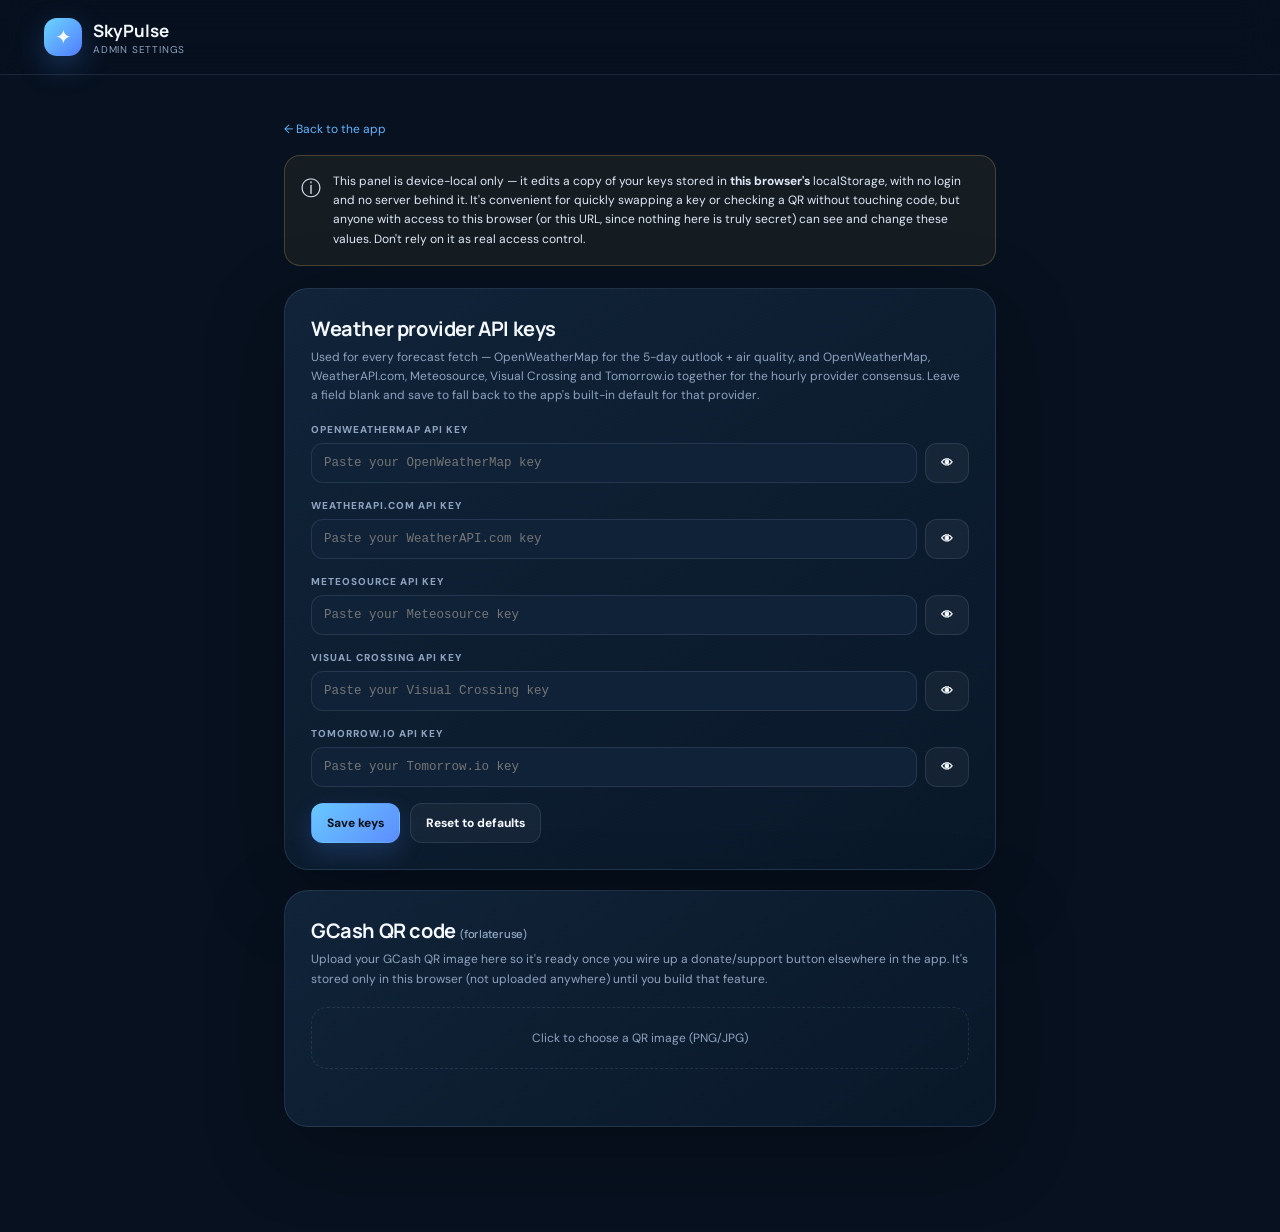
<file: admin.html>
<!DOCTYPE html>
<html lang="en">
<head>
<meta charset="UTF-8"><meta name="viewport" content="width=device-width, initial-scale=1.0">
<title>SkyPulse Admin — Settings</title>
<meta name="robots" content="noindex, nofollow">
<link rel="icon" href="icon.svg" type="image/svg+xml">
<link rel="preconnect" href="https://fonts.googleapis.com"><link rel="preconnect" href="https://fonts.gstatic.com" crossorigin>
<link href="https://fonts.googleapis.com/css2?family=DM+Sans:wght@400;500;600;700&family=Manrope:wght@600;700;800&display=swap" rel="stylesheet">
<link rel="stylesheet" href="styles.css">
<style>
  .admin-shell{max-width:760px;margin:auto;padding:42px 24px 80px}
  .admin-card{padding:26px;margin-bottom:20px}
  .admin-card h2{font-family:var(--display);font-size:20px;margin:0 0 6px;letter-spacing:-.02em}
  .admin-card p.hint{color:var(--muted);font-size:12px;line-height:1.6;margin:0 0 18px}
  .field-row{margin-bottom:16px}
  .field-row label{display:block;color:var(--muted);font-size:10px;font-weight:800;letter-spacing:.1em;margin-bottom:7px;text-transform:uppercase}
  .field-row input[type="text"],.field-row input[type="password"]{font-family:monospace;font-size:12.5px}
  .key-row{display:flex;gap:8px;align-items:center}
  .key-row input{flex:1}
  .warn-box{display:flex;gap:12px;padding:16px;border-radius:16px;border:1px solid rgba(255,209,102,.22);background:rgba(255,209,102,.06);margin-bottom:22px;font-size:12px;line-height:1.6;color:#dfe9f7}
  .warn-box .wi{font-size:20px;flex-shrink:0}
  .qr-drop{border:1px dashed var(--line);border-radius:16px;padding:22px;text-align:center;color:var(--muted);font-size:12px;cursor:pointer;transition:.2s}
  .qr-drop:hover{border-color:rgba(99,179,255,.4);background:rgba(99,179,255,.04)}
  .qr-preview{max-width:220px;display:block;margin:16px auto 0;border-radius:14px;border:1px solid var(--line)}
  .save-bar{display:flex;gap:10px;align-items:center;flex-wrap:wrap}
  .save-msg{font-size:11.5px;color:var(--good);opacity:0;transition:opacity .3s}
  .save-msg.show{opacity:1}
  .back-link{color:var(--accent);font-size:12px;text-decoration:none;display:inline-block;margin-bottom:18px}
</style>
</head>
<body>
<header class="topbar">
  <div class="topbar-inner">
    <a class="brand" href="index.html"><span class="brand-mark">✦</span><span><strong>SkyPulse</strong><small>Admin settings</small></span></a>
  </div>
</header>
<main class="admin-shell">
  <a class="back-link" href="index.html">← Back to the app</a>

  <div class="warn-box">
    <span class="wi">ⓘ</span>
    <div>This panel is device-local only — it edits a copy of your keys stored in <b>this browser's</b> localStorage, with no login and no server behind it. It's convenient for quickly swapping a key or checking a QR without touching code, but anyone with access to this browser (or this URL, since nothing here is truly secret) can see and change these values. Don't rely on it as real access control.</div>
  </div>

  <section class="card-surface admin-card">
    <h2>Weather provider API keys</h2>
    <p class="hint">Used for every forecast fetch — OpenWeatherMap for the 5-day outlook + air quality, and OpenWeatherMap, WeatherAPI.com, Meteosource, Visual Crossing and Tomorrow.io together for the hourly provider consensus. Leave a field blank and save to fall back to the app's built-in default for that provider.</p>

    <div class="field-row">
      <label>OpenWeatherMap API key</label>
      <div class="key-row">
        <input type="password" id="owmKeyInput" placeholder="Paste your OpenWeatherMap key">
        <button type="button" class="ghost-btn" onclick="toggleReveal('owmKeyInput')">👁</button>
      </div>
    </div>

    <div class="field-row">
      <label>WeatherAPI.com API key</label>
      <div class="key-row">
        <input type="password" id="wapiKeyInput" placeholder="Paste your WeatherAPI.com key">
        <button type="button" class="ghost-btn" onclick="toggleReveal('wapiKeyInput')">👁</button>
      </div>
    </div>

    <div class="field-row">
      <label>Meteosource API key</label>
      <div class="key-row">
        <input type="password" id="msKeyInput" placeholder="Paste your Meteosource key">
        <button type="button" class="ghost-btn" onclick="toggleReveal('msKeyInput')">👁</button>
      </div>
    </div>

    <div class="field-row">
      <label>Visual Crossing API key</label>
      <div class="key-row">
        <input type="password" id="vcKeyInput" placeholder="Paste your Visual Crossing key">
        <button type="button" class="ghost-btn" onclick="toggleReveal('vcKeyInput')">👁</button>
      </div>
    </div>

    <div class="field-row">
      <label>Tomorrow.io API key</label>
      <div class="key-row">
        <input type="password" id="tioKeyInput" placeholder="Paste your Tomorrow.io key">
        <button type="button" class="ghost-btn" onclick="toggleReveal('tioKeyInput')">👁</button>
      </div>
    </div>

    <div class="save-bar">
      <button type="button" class="primary-btn" onclick="saveKeys()">Save keys</button>
      <button type="button" class="ghost-btn" onclick="resetKeys()">Reset to defaults</button>
      <span class="save-msg" id="keySaveMsg">Saved ✓</span>
    </div>
  </section>

  <section class="card-surface admin-card">
    <h2>GCash QR code <span style="color:var(--muted);font-weight:600;font-size:11px;">(for later use)</span></h2>
    <p class="hint">Upload your GCash QR image here so it's ready once you wire up a donate/support button elsewhere in the app. It's stored only in this browser (not uploaded anywhere) until you build that feature.</p>

    <div class="qr-drop" onclick="document.getElementById('qrFileInput').click()">
      <div id="qrDropLabel">Click to choose a QR image (PNG/JPG)</div>
      <input type="file" id="qrFileInput" accept="image/*" style="display:none" onchange="onQrSelected(event)">
      <img id="qrPreview" class="qr-preview" style="display:none">
    </div>

    <div class="save-bar" style="margin-top:16px;">
      <button type="button" class="ghost-btn" id="qrRemoveBtn" style="display:none" onclick="removeQr()">Remove QR</button>
      <span class="save-msg" id="qrSaveMsg">Saved ✓</span>
    </div>
  </section>
</main>
<script>
const KEYS_STORAGE = 'skypulse_apiKeys';
const QR_STORAGE = 'skypulse_gcashQr';

function loadStoredKeys(){
  try{ return JSON.parse(localStorage.getItem(KEYS_STORAGE) || 'null') || {}; }catch(e){ return {}; }
}
function initKeyFields(){
  const stored = loadStoredKeys();
  document.getElementById('owmKeyInput').value = stored.owm || '';
  document.getElementById('wapiKeyInput').value = stored.weatherapi || '';
  document.getElementById('msKeyInput').value = stored.meteosource || '';
  document.getElementById('vcKeyInput').value = stored.visualcrossing || '';
  document.getElementById('tioKeyInput').value = stored.tomorrow || '';
}
function toggleReveal(id){
  const el = document.getElementById(id);
  el.type = el.type === 'password' ? 'text' : 'password';
}
function flashSaved(id){
  const el = document.getElementById(id);
  el.classList.add('show');
  setTimeout(() => el.classList.remove('show'), 1800);
}
function saveKeys(){
  const owm = document.getElementById('owmKeyInput').value.trim();
  const weatherapi = document.getElementById('wapiKeyInput').value.trim();
  const meteosource = document.getElementById('msKeyInput').value.trim();
  const visualcrossing = document.getElementById('vcKeyInput').value.trim();
  const tomorrow = document.getElementById('tioKeyInput').value.trim();
  const toSave = {};
  if(owm) toSave.owm = owm;
  if(weatherapi) toSave.weatherapi = weatherapi;
  if(meteosource) toSave.meteosource = meteosource;
  if(visualcrossing) toSave.visualcrossing = visualcrossing;
  if(tomorrow) toSave.tomorrow = tomorrow;
  try{
    localStorage.setItem(KEYS_STORAGE, JSON.stringify(toSave));
    flashSaved('keySaveMsg');
  }catch(e){
    alert('Could not save keys to this browser (storage may be full or blocked).');
  }
}
function resetKeys(){
  try{ localStorage.removeItem(KEYS_STORAGE); }catch(e){}
  document.getElementById('owmKeyInput').value = '';
  document.getElementById('wapiKeyInput').value = '';
  document.getElementById('msKeyInput').value = '';
  document.getElementById('vcKeyInput').value = '';
  document.getElementById('tioKeyInput').value = '';
  flashSaved('keySaveMsg');
}

function initQrPreview(){
  let stored = null;
  try{ stored = localStorage.getItem(QR_STORAGE); }catch(e){}
  if(stored){
    document.getElementById('qrPreview').src = stored;
    document.getElementById('qrPreview').style.display = 'block';
    document.getElementById('qrDropLabel').textContent = 'Click to replace the QR image';
    document.getElementById('qrRemoveBtn').style.display = 'inline-flex';
  }
}
function onQrSelected(evt){
  const file = evt.target.files && evt.target.files[0];
  if(!file) return;
  if(!file.type.startsWith('image/')){
    alert('Please choose an image file.');
    return;
  }
  const reader = new FileReader();
  reader.onload = () => {
    try{
      localStorage.setItem(QR_STORAGE, reader.result);
      document.getElementById('qrPreview').src = reader.result;
      document.getElementById('qrPreview').style.display = 'block';
      document.getElementById('qrDropLabel').textContent = 'Click to replace the QR image';
      document.getElementById('qrRemoveBtn').style.display = 'inline-flex';
      flashSaved('qrSaveMsg');
    }catch(e){
      alert('Could not save this image — it may be too large for browser storage. Try a smaller image.');
    }
  };
  reader.readAsDataURL(file);
}
function removeQr(){
  try{ localStorage.removeItem(QR_STORAGE); }catch(e){}
  document.getElementById('qrPreview').style.display = 'none';
  document.getElementById('qrPreview').src = '';
  document.getElementById('qrDropLabel').textContent = 'Click to choose a QR image (PNG/JPG)';
  document.getElementById('qrRemoveBtn').style.display = 'none';
  document.getElementById('qrFileInput').value = '';
}

initKeyFields();
initQrPreview();
</script>
</body></html>
</file>
<file: styles.css>
:root{--bg:#07111f;--surface:#0d1a2b;--surface2:#102238;--surface3:#142941;--text:#f4f8ff;--muted:#8ea3bf;--line:rgba(154,185,219,.14);--accent:#63b3ff;--cyan:#65e4e9;--good:#62df9b;--warn:#ffd166;--bad:#ff6f7d;--shadow:0 24px 80px rgba(0,0,0,.28);--radius:24px;--font:'DM Sans',sans-serif;--display:'Manrope',sans-serif}
*{box-sizing:border-box}html{scroll-behavior:smooth}body{margin:0;background:var(--bg);color:var(--text);font-family:var(--font);min-height:100vh;overflow-x:hidden}button,input,select{font:inherit}button{cursor:pointer}.weather-scene{position:fixed;inset:0;overflow:hidden;pointer-events:none;z-index:-1;background:radial-gradient(circle at 75% 8%,rgba(99,179,255,.12),transparent 30%),radial-gradient(circle at 10% 40%,rgba(101,228,233,.07),transparent 28%),var(--bg)}.orb{position:absolute;border-radius:50%;filter:blur(50px);opacity:.55;animation:float 14s ease-in-out infinite}.orb-a{width:340px;height:340px;background:#1e5f9e;top:-160px;right:12%}.orb-b{width:280px;height:280px;background:#0f7377;bottom:5%;left:-160px;animation-delay:-5s}.cloud{position:absolute;width:280px;height:70px;border-radius:100px;background:rgba(255,255,255,.025);filter:blur(8px);animation:drift 34s linear infinite}.cloud:before,.cloud:after{content:"";position:absolute;background:inherit;border-radius:50%}.cloud:before{width:110px;height:110px;left:55px;bottom:0}.cloud:after{width:85px;height:85px;right:55px;bottom:0}.cloud-a{top:23%;left:-320px}.cloud-b{top:64%;left:-420px;animation-delay:-15s;opacity:.5}.rain-layer{position:absolute;inset:0;opacity:0;background-image:linear-gradient(115deg,transparent 46%,rgba(130,205,255,.14) 47%,transparent 49%);background-size:18px 30px;animation:rain 1.1s linear infinite}.topbar{position:sticky;top:0;z-index:900;background:rgba(7,17,31,.76);backdrop-filter:blur(22px);border-bottom:1px solid var(--line)}.topbar-inner{max-width:1240px;margin:auto;padding:18px 24px;display:flex;justify-content:space-between;align-items:center}.brand{color:var(--text);text-decoration:none;display:flex;align-items:center;gap:11px}.brand-mark{display:grid;place-items:center;width:38px;height:38px;border-radius:13px;background:linear-gradient(135deg,#6bd5ff,#527cff);box-shadow:0 10px 30px rgba(76,150,255,.28);font-size:20px}.brand strong{font-family:var(--display);display:block;font-size:17px}.brand small{display:block;color:var(--muted);font-size:10px;letter-spacing:.08em;text-transform:uppercase;margin-top:1px}.top-actions{display:flex;gap:10px;align-items:center}.icon-btn,.theme-btn{border:1px solid var(--line);background:rgba(255,255,255,.04);color:var(--text);min-height:38px;border-radius:12px}.icon-btn{width:40px;font-size:19px}.theme-toggle{display:flex;gap:4px;padding:4px;background:rgba(255,255,255,.04);border:1px solid var(--line);border-radius:14px}.theme-btn{width:34px;border:0;background:transparent;color:var(--muted)}.theme-btn.theme-active{background:rgba(99,179,255,.18);color:var(--text)}.shell{max-width:1240px;margin:auto;padding:42px 24px 80px}.hero-intro{display:flex;justify-content:space-between;align-items:end;gap:30px;margin-bottom:30px}.eyebrow{font-size:10px;font-weight:800;letter-spacing:.16em;color:var(--accent);text-transform:uppercase}.hero-intro h1{font-family:var(--display);font-size:clamp(34px,5vw,60px);line-height:1.02;letter-spacing:-.045em;margin:10px 0 12px;max-width:760px}.hero-intro p{color:var(--muted);max-width:720px;font-size:15px;line-height:1.65;margin:0}.hero-status{padding:10px 14px;border:1px solid var(--line);background:rgba(255,255,255,.035);border-radius:999px;color:var(--muted);font-size:12px;white-space:nowrap}.live-dot,.live-pill i{display:inline-block;width:7px;height:7px;border-radius:50%;background:var(--good);box-shadow:0 0 0 5px rgba(98,223,155,.1);margin-right:8px;animation:pulse 2s infinite}.main-nav{display:flex;gap:6px;padding:6px;background:rgba(255,255,255,.035);border:1px solid var(--line);border-radius:17px;width:max-content;margin-bottom:22px}.nav-item{border:0;background:transparent;color:var(--muted);padding:11px 17px;border-radius:12px;font-weight:700;font-size:13px}.nav-item span{margin-right:7px}.nav-item.tab-active{background:rgba(99,179,255,.14);color:var(--text);box-shadow:inset 0 0 0 1px rgba(99,179,255,.12)}.card-surface{background:linear-gradient(145deg,rgba(18,37,59,.92),rgba(10,25,42,.92));border:1px solid var(--line);box-shadow:var(--shadow);border-radius:var(--radius)}.location-bar{display:flex;justify-content:space-between;align-items:center;padding:14px 16px;margin-bottom:14px}.location-main{display:flex;align-items:center;gap:12px}.location-pin{width:40px;height:40px;display:grid;place-items:center;border-radius:13px;background:rgba(99,179,255,.12);color:var(--accent);font-size:20px}.location-main small{display:block;color:var(--muted);font-size:9px;font-weight:800;letter-spacing:.13em}.location-main strong{display:block;margin-top:2px;font-size:14px}.location-actions{display:flex;gap:8px}.primary-btn,.ghost-btn{border-radius:12px;padding:11px 15px;border:1px solid transparent;font-weight:800;font-size:12px}.primary-btn{background:linear-gradient(135deg,#68c8ff,#5d8dff);color:#06111e;box-shadow:0 10px 25px rgba(85,147,255,.2)}.ghost-btn{background:rgba(255,255,255,.045);color:var(--text);border-color:var(--line)}.search-panel{padding:18px;margin-bottom:14px}.search-head{display:flex;justify-content:space-between;margin-bottom:12px}.search-head b{display:block}.search-head span{display:block;color:var(--muted);font-size:11px;margin-top:3px}.close-btn{border:0;background:none;color:var(--muted);font-size:24px}.search-line{display:flex;gap:10px}.search-wrap,.input-wrap{position:relative;display:flex;align-items:center;gap:9px;background:var(--surface2);border:1px solid var(--line);border-radius:13px;padding:0 12px;flex:1}.search-wrap input,.input-wrap input{border:0;background:transparent;color:var(--text);outline:0;width:100%;height:44px}.search-wrap>span,.input-wrap>span{color:var(--accent)}.suggestions{position:absolute;left:0;right:0;top:calc(100% + 6px);background:#102238;border:1px solid var(--line);border-radius:14px;overflow:hidden;z-index:1000;box-shadow:var(--shadow)}.suggestion-item{padding:12px 14px;border-bottom:1px solid var(--line);font-size:12px}.suggestion-item:hover{background:rgba(99,179,255,.08)}.location-map{height:330px;border:1px solid var(--line);border-radius:var(--radius);overflow:hidden;box-shadow:var(--shadow)}.map-hint{color:var(--muted);font-size:11px;padding:9px 3px 24px}.text-btn{border:0;background:none;color:var(--accent);padding:0}.picked-panel{padding:12px 15px;display:flex;align-items:center;justify-content:space-between;gap:15px;margin-top:-13px;position:relative;z-index:3}.picked-panel small{display:block;color:var(--muted);font-size:9px;letter-spacing:.12em}.picked-panel strong{display:block;font-size:13px;margin-top:3px}.picked-panel>div:last-child{display:flex;gap:8px}.saved-section{margin-bottom:28px}.section-heading{display:flex;justify-content:space-between;align-items:end;gap:20px;margin-bottom:14px}.section-heading h2{font-family:var(--display);font-size:20px;margin:5px 0 0;letter-spacing:-.03em}.section-note{color:var(--muted);font-size:11px}.saved-list{display:flex;gap:8px;flex-wrap:wrap}.saved-chip{display:flex;align-items:center;gap:8px;background:rgba(255,255,255,.04);border:1px solid var(--line);border-radius:999px;padding:9px 10px 9px 13px;font-size:12px}.chip-del{border:0;background:rgba(255,255,255,.06);color:var(--muted);border-radius:50%;width:22px;height:22px}.chip-edit{border:0;background:rgba(255,255,255,.06);color:var(--muted);border-radius:50%;width:22px;height:22px;font-size:11px}.weather-hero{position:relative;overflow:hidden;padding:30px;border-radius:32px;border:1px solid rgba(116,205,255,.2);background:radial-gradient(circle at 85% 20%,rgba(101,228,233,.17),transparent 25%),radial-gradient(circle at 25% 0,rgba(99,179,255,.17),transparent 35%),linear-gradient(135deg,#102c46,#0a192b 70%);box-shadow:0 30px 100px rgba(0,0,0,.34);display:flex;flex-direction:column;min-height:340px}.hero-main{position:relative;z-index:2;max-width:650px}.hero-meta{display:flex;align-items:center;gap:8px}.live-pill{font-size:9px;font-weight:900;letter-spacing:.14em;color:var(--good);padding:7px 9px;border:1px solid rgba(98,223,155,.2);border-radius:999px;background:rgba(98,223,155,.07)}.live-pill i{margin-right:5px}.hero-location{font-size:15px;color:#b8cae0;margin-top:28px}.hero-temperature{display:flex;align-items:flex-end;gap:18px;margin-top:7px}.hero-temperature>span{font-family:var(--display);font-size:clamp(76px,10vw,118px);line-height:.9;letter-spacing:-.07em;font-weight:800}.hero-temperature>div{padding-bottom:10px}.hero-temperature strong{display:block;font-size:20px}.hero-temperature small{display:block;color:var(--muted);font-size:12px;margin-top:6px}.hero-temperature b{color:var(--text)}.hero-sun{color:var(--muted);font-size:11px;margin-top:17px}.hero-actions{display:flex;gap:8px;margin-top:25px;flex-wrap:wrap}.hero-action{background:rgba(255,255,255,.06);color:var(--text);border:1px solid var(--line);border-radius:12px;padding:9px 12px;font-size:11px;font-weight:700}.hero-action.primary{background:linear-gradient(135deg,#68c8ff,#5d8dff);color:#06111e;border-color:transparent;box-shadow:0 10px 25px rgba(85,147,255,.2)}.weather-visual{position:absolute;right:8%;top:35px;width:250px;height:230px;display:grid;place-items:center}.sun-core{position:absolute;width:125px;height:125px;border-radius:50%;background:radial-gradient(circle,#fff7ba 0,#ffd96b 36%,rgba(255,195,76,.16) 70%,transparent 71%);filter:drop-shadow(0 0 45px rgba(255,204,92,.35));animation:sunpulse 5s ease-in-out infinite}.weather-icon-orbit{font-size:75px;filter:drop-shadow(0 18px 30px rgba(0,0,0,.25));animation:bob 5s ease-in-out infinite;z-index:2}.visual-caption{position:absolute;bottom:12px;color:rgba(225,240,255,.38);font-size:8px;letter-spacing:.18em}.aqi-chip{position:absolute;right:0;top:0;background:rgba(5,17,29,.45);border:1px solid var(--line);padding:8px 10px;border-radius:10px;font-size:10px;color:var(--muted)}.metric-grid{display:grid;grid-template-columns:repeat(6,1fr);gap:8px;margin-top:32px;position:relative;z-index:2}.metric{position:relative;min-height:88px;background:rgba(4,16,28,.38);border:1px solid rgba(169,211,245,.1);border-radius:16px;padding:14px 15px;display:flex;flex-direction:column;justify-content:center}.metric span{display:block;color:#7891ae;font-size:9px;font-weight:800;letter-spacing:.12em}.metric strong{display:block;font-size:22px;margin-top:10px}.metric>i{position:absolute;right:13px;top:15px;font-size:16px;color:rgba(137,200,255,.6);font-style:normal}.section-block{margin-top:44px}.insight-grid{display:flex;flex-wrap:wrap;gap:10px}.insight-item{display:flex;align-items:center;gap:14px;padding:17px;background:linear-gradient(145deg,rgba(17,37,58,.9),rgba(9,24,40,.9));border:1px solid var(--line);border-radius:18px;min-height:100px;font-size:13px;line-height:1.55;color:#c5d3e5;animation:rise .55s both;flex:1 1 260px}.ii-icon{font-size:32px;flex-shrink:0}.hour-timeline{display:flex;flex-wrap:wrap;gap:10px}.hour-card{flex:1 1 150px;position:relative;overflow:hidden;background:rgba(14,34,54,.88);border:1px solid var(--line);border-radius:20px;padding:18px 16px;min-height:150px;display:flex;flex-direction:column;justify-content:space-between;transition:.25s}.hour-card:hover{transform:translateY(-4px);border-color:rgba(99,179,255,.38);box-shadow:0 15px 35px rgba(0,0,0,.2)}.hc-time{color:var(--muted);font-size:12px;font-weight:800}.hc-icon{font-size:56px;line-height:1;margin:8px 0;text-align:center}.hc-temp{font-family:var(--display);font-size:38px;font-weight:800}.hc-rain{color:var(--accent);font-size:13px;font-weight:700;margin-top:6px}.expand-btn{width:100%;margin-top:10px;padding:13px;border:1px dashed var(--line);background:rgba(255,255,255,.025);color:var(--muted);border-radius:14px;font-size:11px;font-weight:700}.details-panel{display:none;margin-top:10px}.details-panel.open{display:block;animation:fade .3s}.hour-pill-row{display:flex;flex-wrap:wrap;gap:6px;margin-bottom:10px}.hour-pill{background:rgba(255,255,255,.04);border:1px solid var(--line);color:var(--muted);padding:8px 13px;border-radius:999px;font-size:11.5px;font-weight:700}.hour-pill.active{background:rgba(99,179,255,.16);color:var(--text);border-color:rgba(99,179,255,.4)}.minute-list{border:1px solid var(--line);border-radius:18px;overflow:hidden;background:rgba(8,23,38,.7)}.minute-row,.chunk-header{border-bottom:1px solid var(--line)!important;background:transparent!important}.minute-row:last-child{border:0!important}.minute-row{padding:12px 15px}.micro-grid{display:grid;grid-template-columns:repeat(4,1fr);gap:10px}.mini{background:linear-gradient(145deg,rgba(17,37,58,.9),rgba(9,24,40,.9));border:1px solid var(--line);border-radius:18px;padding:18px;text-align:left;min-height:128px;display:flex;flex-direction:column;justify-content:center}.mini .dir{font-size:11px;color:var(--muted);font-weight:800;letter-spacing:.12em}.mini-icon{font-size:34px;line-height:1;margin:8px 0 2px}.mini .t{font-family:var(--display);font-size:34px;margin-top:4px}.mini .p{color:var(--accent);font-size:12px;font-weight:700;margin-top:6px}.forecast-strip-shell{border:1px solid var(--line);border-radius:22px;overflow:hidden;background:rgba(8,22,37,.75);padding:8px}.strip-scroll{overflow-x:auto}.strip-col{min-width:78px}.five-day{border:1px solid var(--line);border-radius:20px;overflow:hidden;background:rgba(10,27,44,.7)}.day-row{padding:15px 18px!important;min-height:58px}.tools-hero,.typhoon-hero{padding:30px;margin-bottom:15px;display:flex;justify-content:space-between;gap:25px;align-items:end}.tools-hero h2,.typhoon-hero h2{font-family:var(--display);font-size:34px;margin:8px 0}.tools-hero p,.typhoon-hero p{color:var(--muted);max-width:650px;font-size:13px;line-height:1.6;margin:0}.planner-card{padding:25px}.planner-route{display:grid;grid-template-columns:1fr 30px 1fr;align-items:center}.field label{display:block;color:var(--muted);font-size:9px;font-weight:800;letter-spacing:.12em;margin-bottom:7px}.route-line{height:1px;background:linear-gradient(90deg,transparent,var(--accent),transparent)}.planner-bottom{display:flex;gap:15px;align-items:end;margin-top:18px}.planner-bottom .field{width:240px}.large{padding:14px 20px}.chart-card{padding:18px}.data-note{margin-top:10px;color:var(--muted);font-size:10px;line-height:1.6}.radar-actions{display:flex;gap:8px;margin-bottom:10px}.radar-frame{overflow:hidden;border-radius:25px;border:1px solid var(--line);box-shadow:var(--shadow);background:#081727}.radar-frame iframe{display:block}.storm-panel{margin-top:16px;padding:22px}.status-card{display:flex;gap:12px;align-items:center;padding:13px 15px;border:1px solid var(--line);background:rgba(255,255,255,.035);border-radius:16px;min-width:270px}.status-card small{display:block;color:var(--muted);font-size:10px;margin-top:3px}.status-dot{width:9px;height:9px;border-radius:50%;background:var(--good);box-shadow:0 0 0 6px rgba(98,223,155,.08)}.official-alert{display:flex;gap:15px;margin-top:15px;padding:20px;border-radius:20px;border:1px solid rgba(255,209,102,.18);background:rgba(255,209,102,.05)}.official-icon{width:35px;height:35px;border-radius:11px;display:grid;place-items:center;background:rgba(255,209,102,.12);color:var(--warn);font-weight:900}.official-alert b{font-size:13px}.official-alert p{color:var(--muted);font-size:11px;line-height:1.55;margin:5px 0}.official-alert a{color:var(--accent);font-size:11px}.map-settings{padding:22px;margin-top:15px;max-width:600px}
.locator-map{height:220px;border:1px solid var(--line);border-radius:16px;overflow:hidden;margin-bottom:10px;background:#081727}
.picker-pin.leaflet-div-icon{background:transparent;border:0;}
.picker-pin{cursor:grab;filter:drop-shadow(0 6px 10px rgba(0,0,0,.35));}
.picker-pin:active{cursor:grabbing;}.two-col{display:grid;grid-template-columns:1fr 1fr;gap:12px}input,select{background:var(--surface2);border:1px solid var(--line);color:var(--text);border-radius:12px;padding:12px;width:100%;outline:0}input:focus,select:focus{border-color:rgba(99,179,255,.6);box-shadow:0 0 0 4px rgba(99,179,255,.08)}.footer{text-align:center;color:#536a84;font-size:9px;padding:0 20px 30px;letter-spacing:.05em}.badge{padding:7px 10px;border-radius:999px;font-size:9px;font-weight:800}.badge.high{background:rgba(98,223,155,.12);color:var(--good);border:1px solid rgba(98,223,155,.22)}.badge.mid{background:rgba(255,209,102,.1);color:var(--warn);border:1px solid rgba(255,209,102,.18)}.badge.low{background:rgba(255,111,125,.1);color:var(--bad);border:1px solid rgba(255,111,125,.2)}.loading-message{color:var(--muted);font-size:12px;margin:10px 0}.error-card{padding:20px;border:1px solid rgba(255,111,125,.2);background:rgba(255,111,125,.06);border-radius:18px}.err{color:var(--bad);font-size:11px;margin-top:8px}.skeleton{display:inline-block;color:transparent;border-radius:8px;background:linear-gradient(90deg,rgba(255,255,255,.06),rgba(255,255,255,.16),rgba(255,255,255,.06));background-size:200% 100%;animation:shimmer 1.3s infinite}.theme-toggle button{transition:.2s}.legend-row{display:flex;flex-wrap:wrap;gap:13px;color:var(--muted);font-size:10px;margin-top:10px}.dot{display:inline-block;width:7px;height:7px;border-radius:50%;margin-right:5px}.consensus-bar-track{height:8px;background:rgba(255,255,255,.06);border-radius:99px}.consensus-bar-fill{height:100%;border-radius:inherit;background:linear-gradient(90deg,var(--cyan),var(--accent));transition:width .8s}.consensus-model-row{display:flex;gap:8px;padding:7px 0;font-size:11px}.consensus-models{margin-top:10px}.cm-name{flex:1}.cm-state{color:var(--muted)}.cm-state.rain{color:var(--cyan)}.risk-bar-track{height:7px;background:rgba(255,255,255,.06);border-radius:99px}.risk-bar-fill{height:100%;background:var(--accent);border-radius:inherit}.widget-gauge{display:none}.strip-svg{width:100%;min-width:900px}.status-card.alert{border-color:rgba(255,111,125,.25)}
.stale-banner{display:flex;align-items:center;gap:10px;flex-wrap:wrap;margin-top:14px;padding:10px 14px;border:1px solid rgba(255,209,102,.25);background:rgba(255,209,102,.08);border-radius:14px;font-size:11px;color:var(--warn);max-width:560px}
.stale-banner .text-btn{color:var(--warn);font-weight:800;text-decoration:underline}
.wear-advice{color:#dfe9f7;font-size:12px;margin-top:10px;font-weight:600}
#rainAlertBtn.theme-active,#installBtn.theme-active{background:rgba(99,179,255,.18)}
@keyframes float{50%{transform:translate(30px,35px) scale(1.08)}}@keyframes drift{to{transform:translateX(calc(100vw + 800px))}}@keyframes rain{to{background-position:0 30px}}@keyframes pulse{50%{box-shadow:0 0 0 9px rgba(98,223,155,0)}}@keyframes sunpulse{50%{transform:scale(1.08);filter:drop-shadow(0 0 60px rgba(255,204,92,.45))}}@keyframes bob{50%{transform:translateY(-8px) rotate(2deg)}}@keyframes rise{from{opacity:0;transform:translateY(12px)}to{opacity:1;transform:none}}@keyframes fade{from{opacity:0}}@keyframes shimmer{to{background-position:-200% 0}}@media(prefers-reduced-motion:reduce){*,*::before,*::after{animation-duration:.01ms!important;animation-iteration-count:1!important;scroll-behavior:auto!important;transition:none!important}}
@media(max-width:980px){.metric-grid{grid-template-columns:repeat(3,1fr)}.weather-visual{right:3%;opacity:.65}.insight-item{flex-basis:calc(50% - 5px)}.hour-card{flex-basis:130px}.micro-grid{grid-template-columns:repeat(2,1fr)}}
@media(max-width:680px){.topbar-inner,.shell{padding-left:14px;padding-right:14px}.shell{padding-top:27px}.hero-intro{display:block}.hero-intro h1{font-size:38px}.hero-status{display:inline-block;margin-top:18px}.main-nav{width:100%;overflow:auto}.nav-item{flex:1;white-space:nowrap;padding:10px 9px}.location-bar{align-items:stretch;flex-direction:column;gap:12px}.location-actions>*{flex:1}.search-line{display:block}.search-line .primary-btn{width:100%;margin-top:8px}.location-map{height:250px}.weather-hero{padding:21px;min-height:460px}.weather-visual{top:20px;right:-25px;transform:scale(.78);opacity:.55}.hero-temperature>span{font-size:78px}.metric-grid{margin-top:24px;grid-template-columns:repeat(2,1fr)}.metric{min-height:78px}.insight-item{flex-basis:100%}.hour-timeline{flex-wrap:nowrap;overflow-x:auto}.hour-card{flex:0 0 auto;min-width:145px}.micro-grid{grid-template-columns:1fr 1fr}.tools-hero,.typhoon-hero{display:block;padding:22px}.tools-hero h2,.typhoon-hero h2{font-size:28px}.status-card{margin-top:18px;min-width:0}.planner-route{display:block}.route-line{display:none}.planner-bottom{display:block}.planner-bottom .field{width:auto}.planner-bottom .primary-btn{width:100%}.two-col{grid-template-columns:1fr}.radar-frame iframe{height:430px}.official-alert{align-items:flex-start}.section-heading{align-items:start}.section-note{display:none}.top-actions .theme-btn{width:29px}.hero-actions{flex-wrap:wrap}.hero-action{flex:1}.saved-list{max-height:100px;overflow:auto}}
[data-theme="light"]{--bg:#edf4fb;--surface:#f7fbff;--surface2:#eef5fb;--surface3:#e5eff8;--text:#102136;--muted:#60758d;--line:rgba(25,65,100,.13);--shadow:0 24px 70px rgba(25,65,100,.12)}[data-theme="light"] .topbar{background:rgba(237,244,251,.8)}[data-theme="light"] .weather-scene{background:radial-gradient(circle at 75% 8%,rgba(80,165,255,.15),transparent 30%),#edf4fb}[data-theme="light"] .card-surface,[data-theme="light"] .weather-hero{background:linear-gradient(145deg,#fff,#edf6fd)}[data-theme="light"] .weather-hero{background:radial-gradient(circle at 85% 20%,rgba(79,202,210,.14),transparent 25%),linear-gradient(135deg,#eaf7ff,#f9fcff)}[data-theme="light"] .metric{background:rgba(255,255,255,.62)}[data-theme="light"] .hour-card,.data-note{background:#fff}[data-theme="light"] .suggestions{background:#fff}[data-theme="light"] .input-wrap,[data-theme="light"] input,[data-theme="light"] select{background:#fff}
body.wx-rain .rain-layer{opacity:.65}body.wx-cloudy .sun-core{opacity:.35}body.wx-clear-night .sun-core{background:radial-gradient(circle,#c8ddff 0,#9dbfff 30%,rgba(125,162,255,.12) 68%,transparent 70%);opacity:.6}

/* ===== Fix pass: classes app.js generates that had no matching rules, causing
   unstyled block-stacking in the hour strip, 5-day forecast, minute breakdown,
   trip checker, and error card. Matches existing SkyPulse tokens/visual language. ===== */

/* Hour strip: was missing flex layout entirely, causing vertical stacking */
.strip-scroll{display:flex; gap:0; align-items:flex-start; position:relative;}
.strip-col{flex-shrink:0; text-align:center; padding-top:36px; position:relative; font-family:var(--font);}
.strip-col .sc-time{font-size:10px; color:var(--muted); font-weight:700;}
.strip-col .sc-val{font-size:11px; color:var(--accent); font-weight:700; margin-top:2px;}
.strip-col .sc-icon{font-size:17px; margin-top:5px;}
.strip-col .sc-temp{font-size:11px; color:var(--muted); margin-top:3px;}
.strip-col.sc-sunset{color:var(--warn);}
.strip-svg{position:absolute; top:0; left:0; pointer-events:none;}

/* Thin, theme-matched scrollbars instead of the default chunky OS bar on
   horizontally-scrolling strips (24-hour outlook, hour timeline on mobile) */
.strip-scroll,.hour-timeline,.minute-list{scrollbar-width:thin; scrollbar-color:rgba(154,185,219,.35) transparent;}
.strip-scroll::-webkit-scrollbar,.hour-timeline::-webkit-scrollbar,.minute-list::-webkit-scrollbar{height:6px; width:6px;}
.strip-scroll::-webkit-scrollbar-track,.hour-timeline::-webkit-scrollbar-track,.minute-list::-webkit-scrollbar-track{background:transparent;}
.strip-scroll::-webkit-scrollbar-thumb,.hour-timeline::-webkit-scrollbar-thumb,.minute-list::-webkit-scrollbar-thumb{background:rgba(154,185,219,.3); border-radius:99px;}
.strip-scroll::-webkit-scrollbar-thumb:hover,.hour-timeline::-webkit-scrollbar-thumb:hover,.minute-list::-webkit-scrollbar-thumb:hover{background:rgba(154,185,219,.5);}

/* Hero weather icon: replaces the old hardcoded cloud+sun-glow pairing (which
   made every forecast look permanently overcast) with a scene that's swapped
   in by app.js to match the actual condition (sun, moon, clouds, rain, storm). */
.weather-icon-stage{width:230px;height:190px;display:flex;align-items:center;justify-content:center;}
.weather-icon-stage svg{width:100%;height:100%;overflow:visible;filter:drop-shadow(0 18px 30px rgba(0,0,0,.25));animation:bob 5s ease-in-out infinite;}
@media(max-width:680px){.weather-icon-stage{width:160px;height:150px;}}
#typhoonSavedNote{margin-top:10px;}
input.err-field{border-color:var(--bad);box-shadow:0 0 0 3px rgba(255,111,125,.12);}

/* 5-day forecast rows: was missing flex layout for the bar/label structure */
.day-row{display:flex; align-items:center; gap:12px;}
.day-name{width:56px; font-weight:700; font-size:13px; flex-shrink:0; font-family:var(--display);}
.day-icon{font-size:17px; width:26px; text-align:center; flex-shrink:0;}
.day-rain{width:38px; font-size:11px; color:var(--accent); flex-shrink:0;}
.day-bar-wrap{flex:1; display:flex; align-items:center; gap:10px;}
.day-lo{font-size:12px; color:var(--muted); width:26px; text-align:right; flex-shrink:0;}
.day-hi{font-size:12px; font-weight:700; width:26px; flex-shrink:0;}
.day-bar-track{flex:1; height:6px; border-radius:999px; background:var(--surface2); position:relative; overflow:hidden;}
.day-bar-fill{position:absolute; top:0; bottom:0; border-radius:999px; background:linear-gradient(90deg, var(--accent), var(--warn));}

/* Minute-by-minute breakdown rows: labels/icons/temp had no layout */
.minute-chunk{border-bottom:1px solid var(--line);}
.minute-chunk:last-child{border-bottom:0;}
.minute-row{display:flex; align-items:center; gap:10px; flex-wrap:wrap;}
.m-time{width:76px; font-weight:700; font-size:12px; flex-shrink:0; color:var(--text);}
.m-icon{width:22px; text-align:center; flex-shrink:0; font-size:15px;}
.m-desc{color:var(--muted); flex:1 1 auto; min-width:0; font-size:12px; overflow:hidden; text-overflow:ellipsis; white-space:nowrap;}
.m-temp{font-weight:700; font-size:13px; color:var(--text); flex-shrink:0; margin-left:auto; padding-left:10px; min-width:44px; text-align:right;}
.chunk-header{display:flex; align-items:center; gap:10px; padding:12px 15px; cursor:pointer; font-weight:700; font-size:13px; flex-wrap:wrap;}
.chunk-header .chev{margin-left:auto; color:var(--muted); transition:transform .15s;}
.chunk-header.open .chev{transform:rotate(180deg);}
.chunk-header .m-desc{font-weight:500;}
.chunk-body{display:none;}
.chunk-body.open{display:block; animation:fade .2s;}

/* Trip checker From/To result cards: were rendering as plain unstyled text */
.trip-detail{display:grid; grid-template-columns:1fr 1fr; gap:12px; margin-top:12px;}
.trip-point{background:var(--surface2); border:1px solid var(--line); border-radius:14px; padding:14px;}
@media (max-width:640px){ .trip-detail{grid-template-columns:1fr;} }

/* Error card internals: card had a background but no internal spacing/hierarchy */
.ec-icon{font-size:28px; margin-bottom:8px;}
.ec-title{font-weight:800; font-size:15px; margin-bottom:4px; font-family:var(--display);}
.ec-detail{color:var(--muted); font-size:12px; margin-bottom:14px;}

/* General utility classes used throughout but never defined */
.legend-box{background:var(--surface2); border:1px solid var(--line); border-radius:14px; padding:12px 14px; font-size:11px; color:var(--muted); line-height:1.6;}
.legend-box b{color:var(--text);}
.section-sub{color:var(--muted); font-size:12px; margin:-4px 0 10px; line-height:1.5;}
.label{color:var(--muted); font-size:10px; text-transform:uppercase; letter-spacing:.08em; font-weight:700;}
.chip-label{cursor:pointer;}
.chip-label:hover{color:var(--accent);}

/* ===== Second fix pass: hero vertical rhythm, loading states, retry states, text clamping ===== */

/* Last-updated timestamp chip next to the NOW pill */
.updated-chip{color:var(--muted);font-size:10px;letter-spacing:.02em;}

/* Skeleton placeholder shaped like the semi-circle gauges, shown while UV/pressure load */
.skeleton-gauge{display:block;width:100%;height:100%;border-radius:40px 40px 4px 4px;background:linear-gradient(90deg,rgba(255,255,255,.06),rgba(255,255,255,.16),rgba(255,255,255,.06));background-size:200% 100%;animation:shimmer 1.3s infinite;}

/* Gauge accent sits absolutely inside its metric card (like the corner icon already does)
   instead of stacking in normal flow — this is what was pushing UV/Pressure cards taller
   than the other four and leaving dead space once the grid row stretched to match. */
.metric-gauge{position:absolute;right:9px;bottom:7px;width:64px;height:34px;}
.metric-gauge svg{display:block;width:100%;height:100%;}

/* Inline retry state for sections that fetch independently (micro-grid, 5-day list) so a
   failure there shows a clear message + retry action instead of hanging on "Loading…" */
.mini-error{display:flex;align-items:center;justify-content:center;gap:12px;flex-wrap:wrap;padding:22px;color:var(--muted);font-size:12px;text-align:center;grid-column:1/-1;}
.mini-error .text-btn{font-weight:800;text-decoration:underline;}

/* Cap descriptive copy to 2 lines so unusually long generated sentences never puff up
   card height unevenly across a row of cards */
.hero-intro p{display:-webkit-box;-webkit-line-clamp:2;-webkit-box-orient:vertical;overflow:hidden;}
.insight-item .ii-text{display:-webkit-box;-webkit-line-clamp:2;-webkit-box-orient:vertical;overflow:hidden;}

.trip-verdict{display:flex;align-items:center;gap:10px;padding:14px 16px;margin-bottom:12px;border-radius:14px;font-weight:800;font-size:15px;border:1px solid var(--line)}
.trip-verdict.yes{background:rgba(255,111,125,.08);border-color:rgba(255,111,125,.25);color:var(--bad)}
.trip-verdict.no{background:rgba(98,223,155,.08);border-color:rgba(98,223,155,.22);color:var(--good)}
</file>
